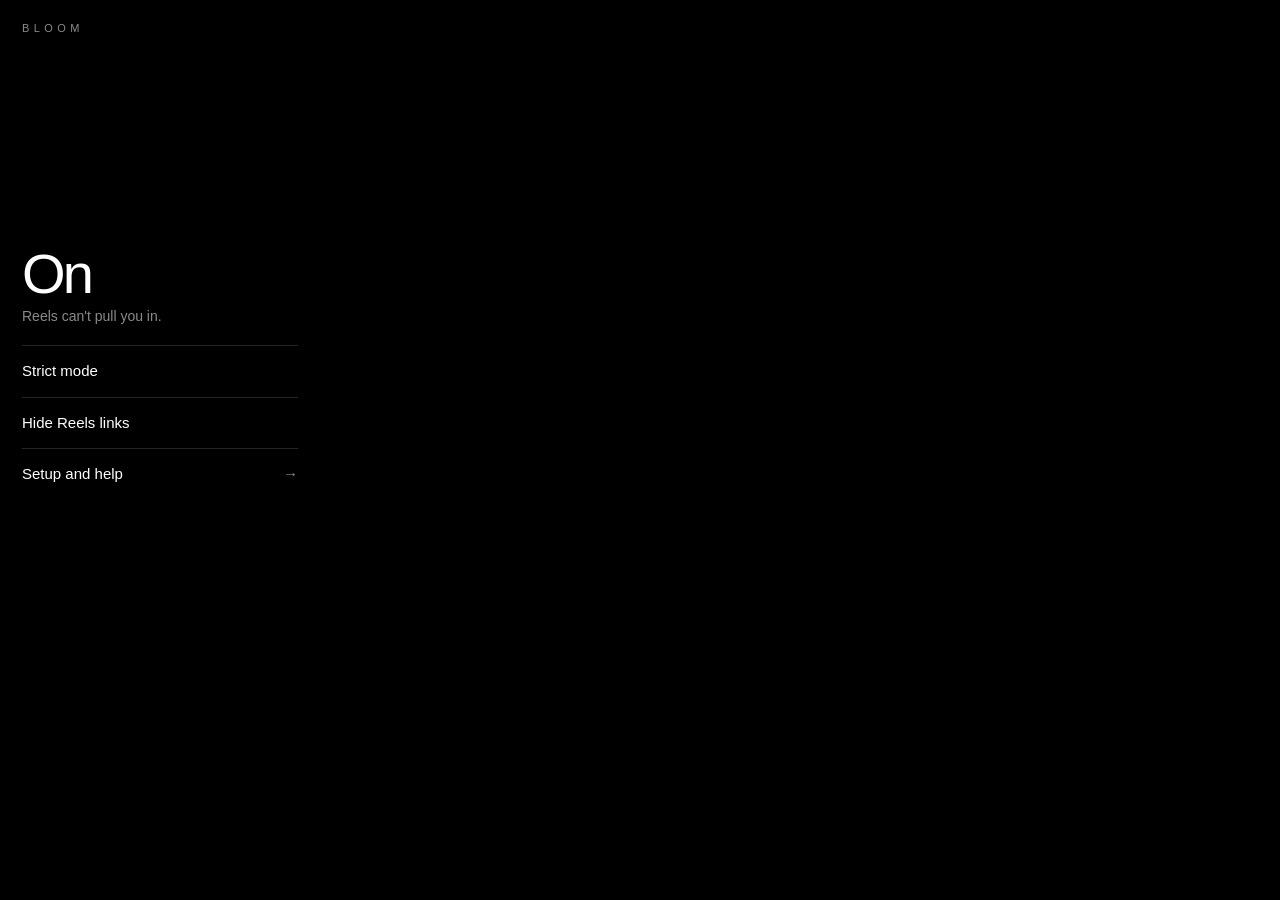
<file: bloom-extension/src/popup/popup.html>
<!DOCTYPE html>
<html lang="en"><head><meta charset="utf-8"><title>Bloom</title><link rel="stylesheet" href="popup.css"></head>
<body>
<header><b>BLOOM</b><span id="cnt"></span></header>
<canvas id="c" width="200" height="200" role="button" tabindex="0" aria-label="Turn Bloom on or off"></canvas>
<div id="st">On</div>
<p id="sub">Reels can't pull you in.</p>
<button class="row" id="rs"><span>Strict mode</span><span id="vs"></span></button>
<button class="row" id="rh"><span>Hide Reels links</span><span id="vh"></span></button>
<a class="row" href="https://jakadwangdu.github.io/Bloom/" target="_blank" rel="noopener"><span>Setup and help</span><span>→</span></a>
<script src="popup.js"></script>
</body></html>
</file>
<file: bloom-extension/src/popup/popup.css>
*{box-sizing:border-box;margin:0}
body{width:320px;background:#000;color:#fff;font:14px/1.5 -apple-system,"Segoe UI",Helvetica,Arial,sans-serif;padding:20px 22px 12px}
header{display:flex;justify-content:space-between;color:#8a8a8a;font-size:11px}
header b{letter-spacing:.4em;font-weight:500}
canvas{display:block;width:200px;height:200px;margin:6px auto 0;cursor:pointer;outline:none}
#st{font-size:56px;font-weight:300;letter-spacing:-.05em;line-height:1.1}
#sub{color:#8a8a8a;margin:2px 0 18px}
.row{display:flex;justify-content:space-between;width:100%;padding:14px 0;background:none;border:0;border-top:1px solid #ffffff24;color:#fff;font:inherit;font-size:15px;cursor:pointer;text-decoration:none;text-align:left}
.row span:last-child{color:#8a8a8a}
.row:hover span:last-child{color:#fff}
</file>
